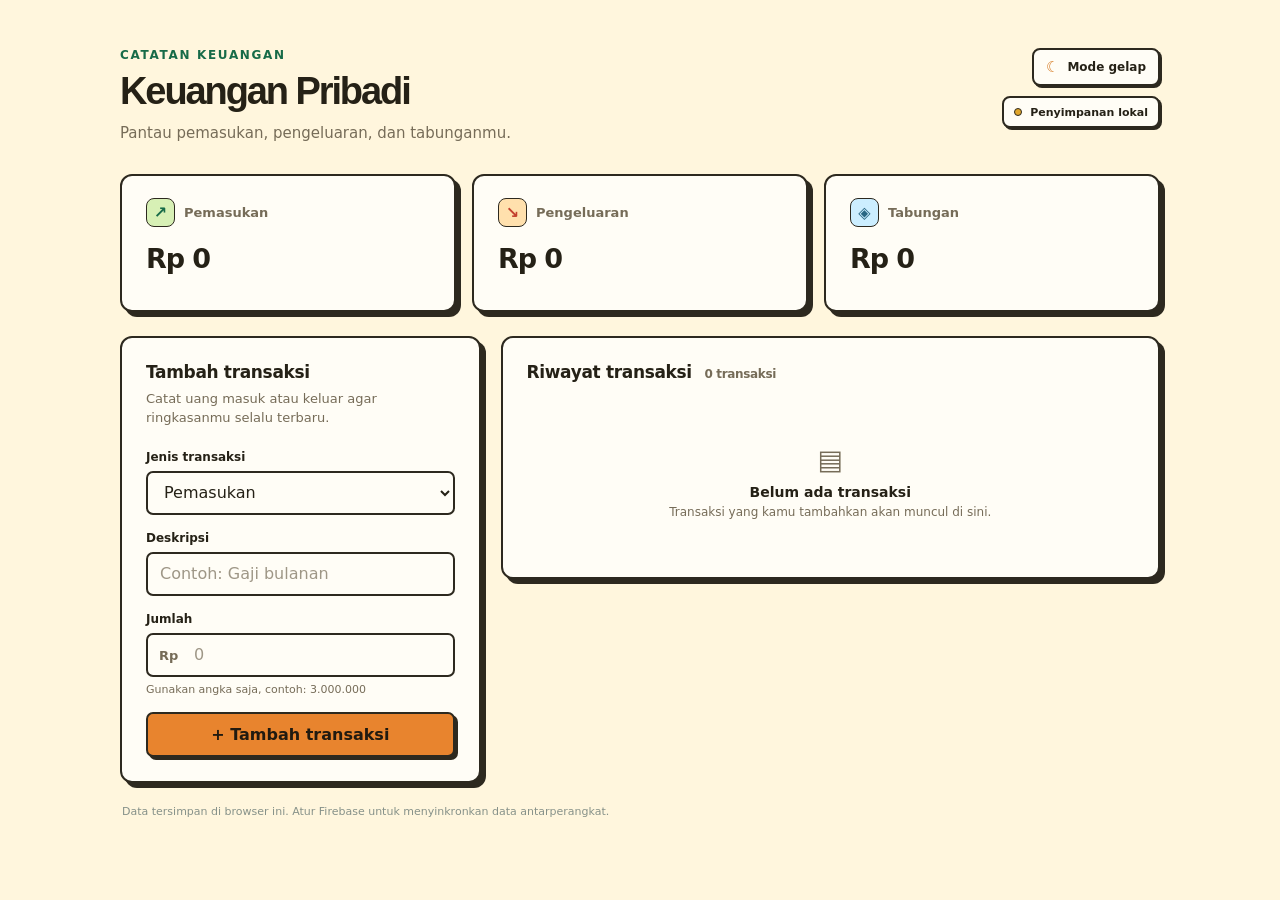
<file: keuangan.html>
<!DOCTYPE html>
<html lang="id">
<head>
  <meta charset="UTF-8">
  <meta name="viewport" content="width=device-width, initial-scale=1">
  <meta name="theme-color" content="#f5f7f4">
  <title>Keuangan Pribadi</title>
  <style>
    :root {
      color-scheme: light;
      font-family: Inter, ui-sans-serif, system-ui, -apple-system, BlinkMacSystemFont, "Segoe UI", sans-serif;
      color: #252116;
      background: #fff6dd;
      font-synthesis: none;
      text-rendering: optimizeLegibility;
      --page: #fff6dd;
      --surface: #fffdf6;
      --ink: #252116;
      --muted: #766c58;
      --line: #2d291f;
      --green: #176b48;
      --green-soft: #d7f0b5;
      --red: #c33f2e;
      --red-soft: #ffe0ad;
      --blue-soft: #cceeff;
      --shadow: 5px 5px 0 #2d291f;
    }

    :root[data-theme="dark"] {
      color-scheme: dark;
      --page: #1d211e;
      --surface: #292e29;
      --ink: #fff3d4;
      --muted: #c4b99e;
      --line: #f0d998;
      --green: #a7e6a1;
      --green-soft: #354a35;
      --red: #ff9a79;
      --red-soft: #4a3730;
      --blue-soft: #304953;
      --shadow: 5px 5px 0 #090b09;
    }

    * { box-sizing: border-box; }
    body { margin: 0; min-width: 320px; background: var(--page); color: var(--ink); transition: background .2s, color .2s; }
    button, input, select { font: inherit; }
    button { cursor: pointer; }
    .page { width: min(100% - 40px, 1040px); margin: 0 auto; padding: 48px 0 64px; }
    .topbar { display: flex; justify-content: space-between; align-items: flex-start; gap: 20px; margin-bottom: 32px; }
    .header-actions { display: flex; flex-direction: column; align-items: flex-end; gap: 10px; }
    .eyebrow { margin: 0 0 8px; color: var(--green); font-size: 12px; font-weight: 850; letter-spacing: .14em; text-transform: uppercase; }
    h1 { margin: 0; font-family: "Trebuchet MS", "Arial Black", ui-sans-serif, sans-serif; font-size: clamp(28px, 4vw, 38px); font-weight: 900; letter-spacing: -.055em; line-height: 1.15; }
    .subtitle { margin: 10px 0 0; color: var(--muted); font-size: 15px; }
    .theme-toggle, .storage-badge { display: inline-flex; align-items: center; justify-content: center; gap: 8px; min-height: 37px; padding: 8px 12px; border: 2px solid var(--line); border-radius: 8px; background: var(--surface); color: var(--ink); font-size: 12px; font-weight: 800; white-space: nowrap; box-shadow: 2px 2px 0 var(--line); }
    .theme-toggle { transition: transform .12s, box-shadow .12s; }
    .theme-toggle:hover { transform: translate(-1px, -1px); box-shadow: 3px 3px 0 var(--line); }
    .theme-icon { color: #d57820; font-size: 15px; }
    .storage-badge { min-height: 32px; padding: 6px 10px; font-size: 11px; }
    .storage-dot { width: 8px; height: 8px; border: 1px solid var(--line); border-radius: 50%; background: #e1a62b; }
    .storage-badge.connected .storage-dot { background: #27a36a; }
    .summary { display: grid; grid-template-columns: repeat(3, 1fr); gap: 16px; margin-bottom: 24px; }
    .card { border: 2px solid var(--line); border-radius: 12px; background: var(--surface); box-shadow: var(--shadow); }
    .summary-card { min-height: 138px; padding: 22px 24px; }
    .summary-label { display: flex; align-items: center; gap: 9px; color: var(--muted); font-size: 13px; font-weight: 750; }
    .summary-icon { display: grid; width: 29px; height: 29px; place-items: center; border: 1.5px solid var(--line); border-radius: 8px; font-size: 16px; font-weight: 900; }
    .income .summary-icon { background: var(--green-soft); color: var(--green); }
    .expense .summary-icon { background: var(--red-soft); color: var(--red); }
    .savings .summary-icon { background: var(--blue-soft); color: #286683; }
    :root[data-theme="dark"] .savings .summary-icon { color: #a7e2ff; }
    .summary-value { margin-top: 16px; font-size: clamp(20px, 3vw, 27px); font-weight: 900; letter-spacing: -.04em; overflow-wrap: anywhere; }
    .content-grid { display: grid; grid-template-columns: minmax(270px, .82fr) minmax(0, 1.5fr); gap: 20px; align-items: start; }
    .panel { padding: 24px; }
    .panel-heading { margin: 0; font-size: 17px; font-weight: 850; letter-spacing: -.02em; }
    .panel-description { margin: 7px 0 22px; color: var(--muted); font-size: 13px; line-height: 1.5; }
    .field { display: block; margin-bottom: 16px; }
    .field-label { display: block; margin-bottom: 7px; color: var(--ink); font-size: 12px; font-weight: 800; }
    .field-hint { display: block; margin-top: 6px; color: var(--muted); font-size: 11px; }
    input, select { width: 100%; height: 44px; padding: 0 12px; border: 2px solid var(--line); border-radius: 7px; outline: none; background: var(--surface); color: var(--ink); }
    input:focus, select:focus { border-color: #e58b2a; box-shadow: 3px 3px 0 #e58b2a; }
    input::placeholder { color: var(--muted); opacity: .7; }
    .amount-wrap { position: relative; }
    .amount-wrap input { padding-left: 46px; }
    .currency-prefix { position: absolute; top: 50%; left: 13px; color: var(--muted); font-size: 13px; font-weight: 750; transform: translateY(-50%); }
    .primary-button { width: 100%; min-height: 45px; border: 2px solid var(--line); border-radius: 7px; background: #e8842e; color: #211a10; font-weight: 900; box-shadow: 3px 3px 0 var(--line); transition: transform .12s, box-shadow .12s; }
    .primary-button:hover { transform: translate(-1px, -1px); box-shadow: 4px 4px 0 var(--line); }
    .primary-button:active { transform: translate(2px, 2px); box-shadow: 1px 1px 0 var(--line); }
    .transactions-panel { padding: 24px 24px 8px; }
    .transactions-header { display: flex; justify-content: space-between; align-items: center; gap: 12px; margin-bottom: 18px; }
    .transaction-count { margin-left: 7px; color: var(--muted); font-size: 12px; font-weight: 600; }
    .text-button { padding: 7px 0 7px 8px; border: 0; background: transparent; color: var(--red); font-size: 12px; font-weight: 700; }
    .text-button:hover { color: #92332e; }
    .transaction-list { list-style: none; margin: 0; padding: 0; }
    .transaction { display: flex; justify-content: space-between; align-items: center; gap: 14px; padding: 16px 0; border-top: 1px dashed var(--line); }
    .transaction-main { display: flex; min-width: 0; align-items: center; gap: 12px; }
    .transaction-icon { display: grid; flex: 0 0 38px; width: 38px; height: 38px; place-items: center; border: 1.5px solid var(--line); border-radius: 9px; font-size: 17px; font-weight: 900; }
    .transaction-icon.income { background: var(--green-soft); }
    .transaction-icon.expense { background: var(--red-soft); }
    .transaction-info { min-width: 0; }
    .transaction-description { overflow: hidden; color: var(--ink); font-size: 14px; font-weight: 800; text-overflow: ellipsis; white-space: nowrap; }
    .transaction-date { margin-top: 4px; color: var(--muted); font-size: 11px; }
    .transaction-side { display: flex; flex: 0 0 auto; align-items: center; gap: 10px; }
    .transaction-amount { font-size: 13px; font-weight: 850; white-space: nowrap; }
    .transaction-amount.income { color: var(--green); }
    .transaction-amount.expense { color: var(--red); }
    .delete-button { display: grid; width: 30px; height: 30px; place-items: center; border: 1px solid transparent; border-radius: 7px; background: transparent; color: var(--muted); font-size: 17px; }
    .delete-button:hover { border-color: var(--line); background: var(--red-soft); color: var(--red); }
    .empty-state { padding: 44px 12px 50px; color: var(--muted); text-align: center; }
    .empty-icon { margin-bottom: 9px; font-size: 27px; }
    .empty-title { color: var(--ink); font-size: 14px; font-weight: 850; }
    .empty-copy { margin-top: 5px; font-size: 12px; }
    .notice { display: none; margin-bottom: 18px; padding: 12px 14px; border: 2px solid var(--red); border-radius: 8px; background: var(--red-soft); color: var(--ink); font-size: 13px; font-weight: 650; line-height: 1.5; }
    .notice.visible { display: block; }
    .notice.success { border-color: var(--green); background: var(--green-soft); color: var(--ink); }
    .footer-note { margin: 20px 2px 0; color: #869189; font-size: 11px; line-height: 1.6; }
    :root[data-theme="dark"] .footer-note { color: var(--muted); }

    @media (max-width: 720px) {
      .page { width: min(100% - 28px, 560px); padding: 30px 0 44px; }
      .topbar { align-items: flex-start; }
      .header-actions { align-items: flex-start; }
      .storage-badge { padding: 6px 9px; font-size: 10px; }
      .summary { gap: 9px; }
      .summary-card { min-height: 117px; padding: 16px 13px; }
      .summary-label { gap: 6px; font-size: 11px; }
      .summary-icon { width: 23px; height: 23px; font-size: 13px; }
      .summary-value { margin-top: 14px; font-size: clamp(15px, 4vw, 21px); }
      .content-grid { grid-template-columns: 1fr; gap: 14px; }
      .panel, .transactions-panel { padding: 20px; }
      .transactions-panel { padding-bottom: 5px; }
    }

    @media (max-width: 430px) {
      .topbar { display: block; }
      .header-actions { margin-top: 16px; }
      .summary { grid-template-columns: 1fr; }
      .summary-card { display: flex; min-height: auto; justify-content: space-between; align-items: center; padding: 14px 16px; }
      .summary-value { margin: 0; font-size: 19px; }
      .transactions-header { align-items: flex-start; }
    }
  </style>
</head>
<body>
  <main class="page">
    <header class="topbar">
      <div>
        <p class="eyebrow">Catatan keuangan</p>
        <h1>Keuangan Pribadi</h1>
        <p class="subtitle">Pantau pemasukan, pengeluaran, dan tabunganmu.</p>
      </div>
      <div class="header-actions">
        <button class="theme-toggle" id="themeToggle" type="button" aria-pressed="false">
          <span class="theme-icon" id="themeIcon" aria-hidden="true">☾</span>
          <span id="themeLabel">Mode gelap</span>
        </button>
        <div class="storage-badge" id="storageBadge" role="status">
          <span class="storage-dot" aria-hidden="true"></span>
          <span id="storageLabel">Penyimpanan lokal</span>
        </div>
      </div>
    </header>

    <div class="notice" id="notice" role="alert" aria-live="polite"></div>

    <section class="summary" aria-label="Ringkasan keuangan">
      <article class="card summary-card income">
        <div class="summary-label"><span class="summary-icon" aria-hidden="true">↗</span> Pemasukan</div>
        <div class="summary-value" id="incomeTotal">Rp0</div>
      </article>
      <article class="card summary-card expense">
        <div class="summary-label"><span class="summary-icon" aria-hidden="true">↘</span> Pengeluaran</div>
        <div class="summary-value" id="expenseTotal">Rp0</div>
      </article>
      <article class="card summary-card savings">
        <div class="summary-label"><span class="summary-icon" aria-hidden="true">◈</span> Tabungan</div>
        <div class="summary-value" id="savingsTotal">Rp0</div>
      </article>
    </section>

    <div class="content-grid">
      <section class="card panel" aria-labelledby="formTitle">
        <h2 class="panel-heading" id="formTitle">Tambah transaksi</h2>
        <p class="panel-description">Catat uang masuk atau keluar agar ringkasanmu selalu terbaru.</p>
        <form id="transactionForm">
          <label class="field">
            <span class="field-label">Jenis transaksi</span>
            <select id="type" name="type" required>
              <option value="income">Pemasukan</option>
              <option value="expense">Pengeluaran</option>
            </select>
          </label>
          <label class="field">
            <span class="field-label">Deskripsi</span>
            <input id="description" name="description" type="text" maxlength="100" placeholder="Contoh: Gaji bulanan" required>
          </label>
          <label class="field">
            <span class="field-label">Jumlah</span>
            <span class="amount-wrap">
              <span class="currency-prefix" aria-hidden="true">Rp</span>
              <input id="amount" name="amount" type="text" inputmode="numeric" pattern="(?:[0-9]+|[0-9]{1,3}(?:\.[0-9]{3})+)" placeholder="0" required>
            </span>
            <span class="field-hint">Gunakan angka saja, contoh: 3.000.000</span>
          </label>
          <button class="primary-button" type="submit">+ Tambah transaksi</button>
        </form>
      </section>

      <section class="card transactions-panel" aria-labelledby="transactionsTitle">
        <div class="transactions-header">
          <h2 class="panel-heading" id="transactionsTitle">Riwayat transaksi <span class="transaction-count" id="transactionCount">0 transaksi</span></h2>
          <button class="text-button" id="clearAllButton" type="button" hidden>Hapus semua</button>
        </div>
        <ul class="transaction-list" id="transactionList" aria-live="polite"></ul>
        <div class="empty-state" id="emptyState">
          <div class="empty-icon" aria-hidden="true">▤</div>
          <div class="empty-title">Belum ada transaksi</div>
          <div class="empty-copy">Transaksi yang kamu tambahkan akan muncul di sini.</div>
        </div>
      </section>
    </div>
    <p class="footer-note" id="storageNote">Data tersimpan di browser ini. Atur Firebase untuk menyinkronkan data antarperangkat.</p>
  </main>

  <script type="module">
    const LOCAL_STORAGE_KEY = "keuangan-pribadi-transactions-v1";
    const firebaseConfig = {
      apiKey: "YOUR_API_KEY",
      authDomain: "YOUR_PROJECT.firebaseapp.com",
      databaseURL: "https://YOUR_PROJECT-default-rtdb.firebaseio.com",
      projectId: "YOUR_PROJECT",
      storageBucket: "YOUR_PROJECT.appspot.com",
      messagingSenderId: "YOUR_SENDER_ID",
      appId: "YOUR_APP_ID"
    };
    const firebaseConfigured = Object.values(firebaseConfig).every(
      value => typeof value === "string" && value.length > 0 && !value.includes("YOUR_")
    );

    const elements = {
      form: document.getElementById("transactionForm"),
      type: document.getElementById("type"),
      description: document.getElementById("description"),
      amount: document.getElementById("amount"),
      list: document.getElementById("transactionList"),
      empty: document.getElementById("emptyState"),
      count: document.getElementById("transactionCount"),
      clear: document.getElementById("clearAllButton"),
      income: document.getElementById("incomeTotal"),
      expense: document.getElementById("expenseTotal"),
      savings: document.getElementById("savingsTotal"),
      notice: document.getElementById("notice"),
      badge: document.getElementById("storageBadge"),
      storageLabel: document.getElementById("storageLabel"),
      storageNote: document.getElementById("storageNote"),
      themeToggle: document.getElementById("themeToggle"),
      themeLabel: document.getElementById("themeLabel"),
      themeIcon: document.getElementById("themeIcon")
    };
    const rupiah = new Intl.NumberFormat("id-ID", {
      style: "currency",
      currency: "IDR",
      maximumFractionDigits: 0
    });
    const dateFormatter = new Intl.DateTimeFormat("id-ID", {
      day: "numeric",
      month: "short",
      year: "numeric"
    });
    let transactions = [];
    let database = null;
    let transactionRef = null;
    let pushTransaction = null;
    let removeTransaction = null;
    let removeAllTransactions = null;

    function showNotice(message, isSuccess = false) {
      elements.notice.textContent = message;
      elements.notice.classList.toggle("success", isSuccess);
      elements.notice.classList.add("visible");
    }

    function hideNotice() {
      elements.notice.textContent = "";
      elements.notice.classList.remove("visible", "success");
    }

    elements.themeToggle.addEventListener("click", () => {
      const isDark = document.documentElement.dataset.theme !== "dark";
      document.documentElement.dataset.theme = isDark ? "dark" : "light";
      elements.themeToggle.setAttribute("aria-pressed", String(isDark));
      elements.themeLabel.textContent = isDark ? "Mode terang" : "Mode gelap";
      elements.themeIcon.textContent = isDark ? "☀" : "☾";
    });

    function formatDate(value) {
      const date = new Date(value);
      return Number.isNaN(date.getTime()) ? "Tanggal tidak diketahui" : dateFormatter.format(date);
    }

    function render() {
      const income = transactions.reduce((sum, item) => item.type === "income" ? sum + item.amount : sum, 0);
      const expense = transactions.reduce((sum, item) => item.type === "expense" ? sum + item.amount : sum, 0);
      elements.income.textContent = rupiah.format(income);
      elements.expense.textContent = rupiah.format(expense);
      elements.savings.textContent = rupiah.format(income - expense);
      elements.count.textContent = `${transactions.length} transaksi`;
      elements.clear.hidden = transactions.length === 0;
      elements.empty.hidden = transactions.length > 0;
      elements.list.replaceChildren();

      const sorted = [...transactions].sort((a, b) => b.createdAt - a.createdAt);
      for (const item of sorted) {
        const row = document.createElement("li");
        row.className = "transaction";

        const main = document.createElement("div");
        main.className = "transaction-main";
        const icon = document.createElement("span");
        icon.className = `transaction-icon ${item.type}`;
        icon.setAttribute("aria-hidden", "true");
        icon.textContent = item.type === "income" ? "↙" : "↗";
        const info = document.createElement("div");
        info.className = "transaction-info";
        const description = document.createElement("div");
        description.className = "transaction-description";
        description.textContent = item.description;
        const date = document.createElement("div");
        date.className = "transaction-date";
        date.textContent = formatDate(item.createdAt);
        info.append(description, date);
        main.append(icon, info);

        const side = document.createElement("div");
        side.className = "transaction-side";
        const amount = document.createElement("span");
        amount.className = `transaction-amount ${item.type}`;
        amount.textContent = `${item.type === "income" ? "+" : "−"} ${rupiah.format(item.amount)}`;
        const deleteButton = document.createElement("button");
        deleteButton.className = "delete-button";
        deleteButton.type = "button";
        deleteButton.setAttribute("aria-label", `Hapus transaksi ${item.description}`);
        deleteButton.title = "Hapus transaksi";
        deleteButton.textContent = "×";
        deleteButton.addEventListener("click", () => deleteOne(item.id));
        side.append(amount, deleteButton);
        row.append(main, side);
        elements.list.append(row);
      }
    }

    function validateTransaction(raw) {
      if (!raw || (raw.type !== "income" && raw.type !== "expense")) return null;
      if (typeof raw.description !== "string" || !raw.description.trim()) return null;
      const amount = Number(raw.amount);
      const createdAt = Number(raw.createdAt);
      if (!Number.isSafeInteger(amount) || amount <= 0 || !Number.isFinite(createdAt)) return null;
      return {
        id: String(raw.id),
        type: raw.type,
        description: raw.description.trim().slice(0, 100),
        amount,
        createdAt
      };
    }

    function setLocalTransactions(nextTransactions) {
      localStorage.setItem(LOCAL_STORAGE_KEY, JSON.stringify(nextTransactions));
      transactions = nextTransactions;
      render();
    }

    async function deleteOne(id) {
      const item = transactions.find(transaction => transaction.id === id);
      if (!item || !window.confirm(`Hapus transaksi "${item.description}"?`)) return;
      hideNotice();
      try {
        if (database) {
          await removeTransaction(transactionRef, id);
        } else {
          setLocalTransactions(transactions.filter(transaction => transaction.id !== id));
        }
      } catch (error) {
        showNotice(`Transaksi gagal dihapus: ${error.message}`);
      }
    }

    elements.form.addEventListener("submit", async event => {
      event.preventDefault();
      hideNotice();
      const description = elements.description.value.trim();
      const amountInput = elements.amount.value.trim();
      const validAmountFormat = /^(?:\d+|\d{1,3}(?:\.\d{3})+)$/.test(amountInput);
      const amount = validAmountFormat ? Number(amountInput.replace(/\./g, "")) : Number.NaN;
      if (!description || description.length > 100 || !Number.isSafeInteger(amount) || amount <= 0) {
        showNotice("Masukkan deskripsi dan jumlah rupiah bilangan bulat yang lebih besar dari 0. Titik boleh digunakan sebagai pemisah ribuan.");
        return;
      }

      const transaction = {
        type: elements.type.value,
        description,
        amount,
        createdAt: Date.now()
      };
      try {
        if (database) {
          await pushTransaction(transactionRef, transaction);
        } else {
          setLocalTransactions([
            ...transactions,
            { ...transaction, id: crypto.randomUUID() }
          ]);
        }
        elements.form.reset();
        showNotice("Transaksi berhasil ditambahkan.", true);
      } catch (error) {
        showNotice(`Transaksi gagal disimpan: ${error.message}`);
      }
    });

    elements.clear.addEventListener("click", async () => {
      if (!transactions.length || !window.confirm("Hapus semua riwayat transaksi? Tindakan ini tidak dapat dibatalkan.")) return;
      hideNotice();
      try {
        if (database) {
          await removeAllTransactions(transactionRef);
        } else {
          setLocalTransactions([]);
        }
      } catch (error) {
        showNotice(`Riwayat gagal dihapus: ${error.message}`);
      }
    });

    async function startLocalStorage() {
      try {
        const saved = localStorage.getItem(LOCAL_STORAGE_KEY);
        if (saved !== null) {
          const parsed = JSON.parse(saved);
          if (!Array.isArray(parsed)) throw new Error("format data bukan daftar transaksi");
          transactions = parsed.map(validateTransaction).filter(Boolean);
          if (transactions.length !== parsed.length) {
            showNotice("Sebagian data tersimpan tidak valid dan tidak ditampilkan. Periksa atau pulihkan data browser Anda.");
          }
        }
        render();
      } catch (error) {
        showNotice(`Data lokal tidak dapat dibaca: ${error.message}`);
      }
    }

    async function startFirebase() {
      try {
        const [{ initializeApp }, { getDatabase, ref, push, remove, onValue }] = await Promise.all([
          import("https://www.gstatic.com/firebasejs/10.12.0/firebase-app.js"),
          import("https://www.gstatic.com/firebasejs/10.12.0/firebase-database.js")
        ]);
        const app = initializeApp(firebaseConfig);
        database = getDatabase(app);
        transactionRef = ref(database, "transactions");
        pushTransaction = push;
        removeTransaction = (parentRef, id) => remove(ref(database, `transactions/${id}`));
        removeAllTransactions = remove;
        elements.storageLabel.textContent = "Firebase aktif";
        elements.badge.classList.add("connected");
        elements.storageNote.textContent = "Data disinkronkan melalui Firebase Realtime Database.";
        onValue(transactionRef, snapshot => {
          const value = snapshot.val() || {};
          transactions = Object.entries(value)
            .map(([id, raw]) => validateTransaction({ ...raw, id }))
            .filter(Boolean);
          render();
          hideNotice();
        }, error => {
          showNotice(`Firebase tidak dapat membaca data: ${error.message}. Periksa konfigurasi dan rules database.`);
        });
      } catch (error) {
        database = null;
        elements.storageLabel.textContent = "Firebase bermasalah";
        elements.storageNote.textContent = "Penyimpanan lokal tidak digunakan karena konfigurasi Firebase sudah diisi tetapi gagal dimuat.";
        elements.form.querySelector("button[type=submit]").disabled = true;
        elements.form.querySelector("button[type=submit]").textContent = "Firebase tidak tersedia";
        showNotice(`Firebase gagal diinisialisasi: ${error.message}. Verifikasi konfigurasi dan koneksi internet.`);
      }
    }

    if (firebaseConfigured) {
      await startFirebase();
    } else {
      await startLocalStorage();
    }
  </script>
</body>
</html>
</file>
